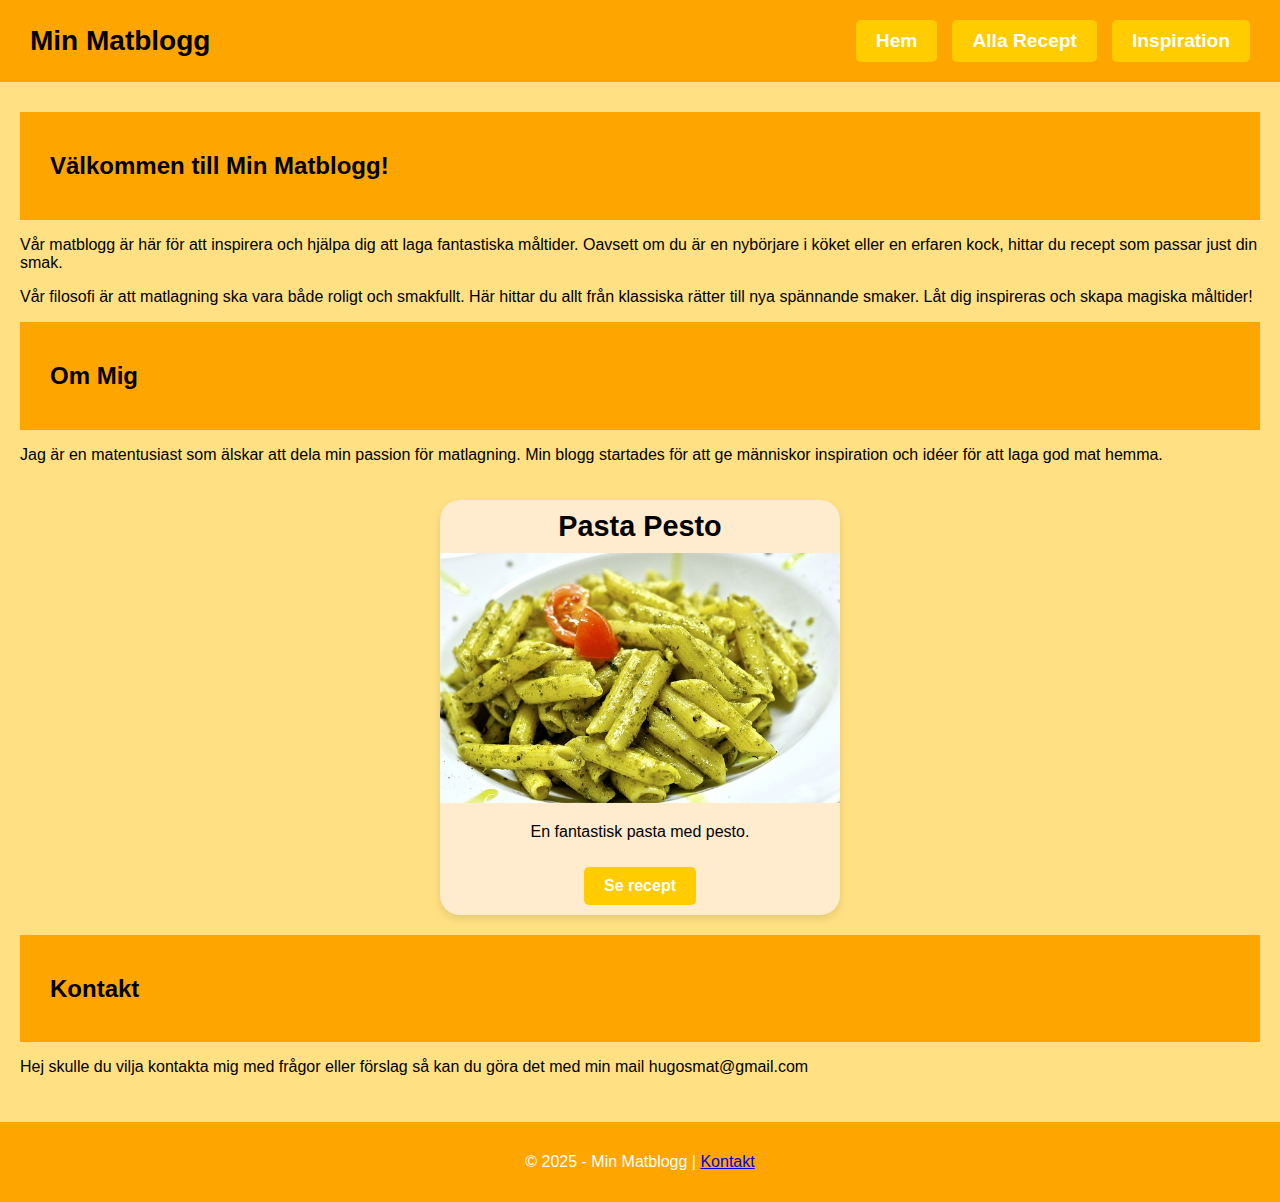
<file: html/index.html>
<!DOCTYPE html>
<html lang="sv">

<head>
    <meta charset="UTF-8">
    <meta name="viewport" content="width=device-width, initial-scale=1.0">
    <title>Min Matblogg</title>
    <link rel="stylesheet" href="../css/index.css">
</head>

<body class="grid-container">
    <!-- Header -->
    <header class="header">
        <div class="logo">
            <h1>Min Matblogg</h1>
        </div>
        <button class="menu-btn" id="menu-btn">☰</button>
        <nav class="nav-links" id="nav-links">
            <a href="../html/index.html">Hem</a>
            <a href="../html/allarecept.html">Alla Recept</a>
            <a href="../html/insperation.html">Inspiration</a>
        </nav>
    </header>

    <!-- Huvudinnehåll -->
    <main>
        <section class="intro">
            <header class="header1"><h2>Välkommen till Min Matblogg!</h2></header>
            <p>Vår matblogg är här för att inspirera och hjälpa dig att laga fantastiska måltider. Oavsett om du är en
                nybörjare i köket eller en erfaren kock, hittar du recept som passar just din smak.</p>
            <p>Vår filosofi är att matlagning ska vara både roligt och smakfullt. Här hittar du allt från klassiska
                rätter till nya spännande smaker. Låt dig inspireras och skapa magiska måltider!</p>
        </section>

        <section class="about-us">
            <header class="header1"><h2>Om Mig</h2></header>
            <p>Jag är en matentusiast som älskar att dela min passion för matlagning. Min blogg startades för att ge
                människor inspiration och idéer för att laga god mat hemma.</p>
        </section>

        <section class="menu recept-container">
            <div class="recept-card">
                <h2>Pasta Pesto</h2>
                <img src="../img/pasta_pesto.jpg" alt="Recept pasta pesto">
                <p>En fantastisk pasta med pesto.</p>
                <a href="../html/recept1.html" class="btn">Se recept</a>
            </div>
        </section>

        <section class="news">
            <header class="header1"><h2>Kontakt </h2></header>
            <p>
            Hej skulle du vilja kontakta mig med frågor eller förslag så kan du göra det med min mail hugosmat@gmail.com <!-- mailen är falsk den finns inte -->
            </p>
        </section>
    </main>

    <!-- Footer -->
    <footer class="footer">
        <p>&copy; 2025 - Min Matblogg | <a href="../html/kontakt.html">Kontakt</a></p>
    </footer>

    <script src="../js/funktion.js"></script>
</body>

</html>
</file>
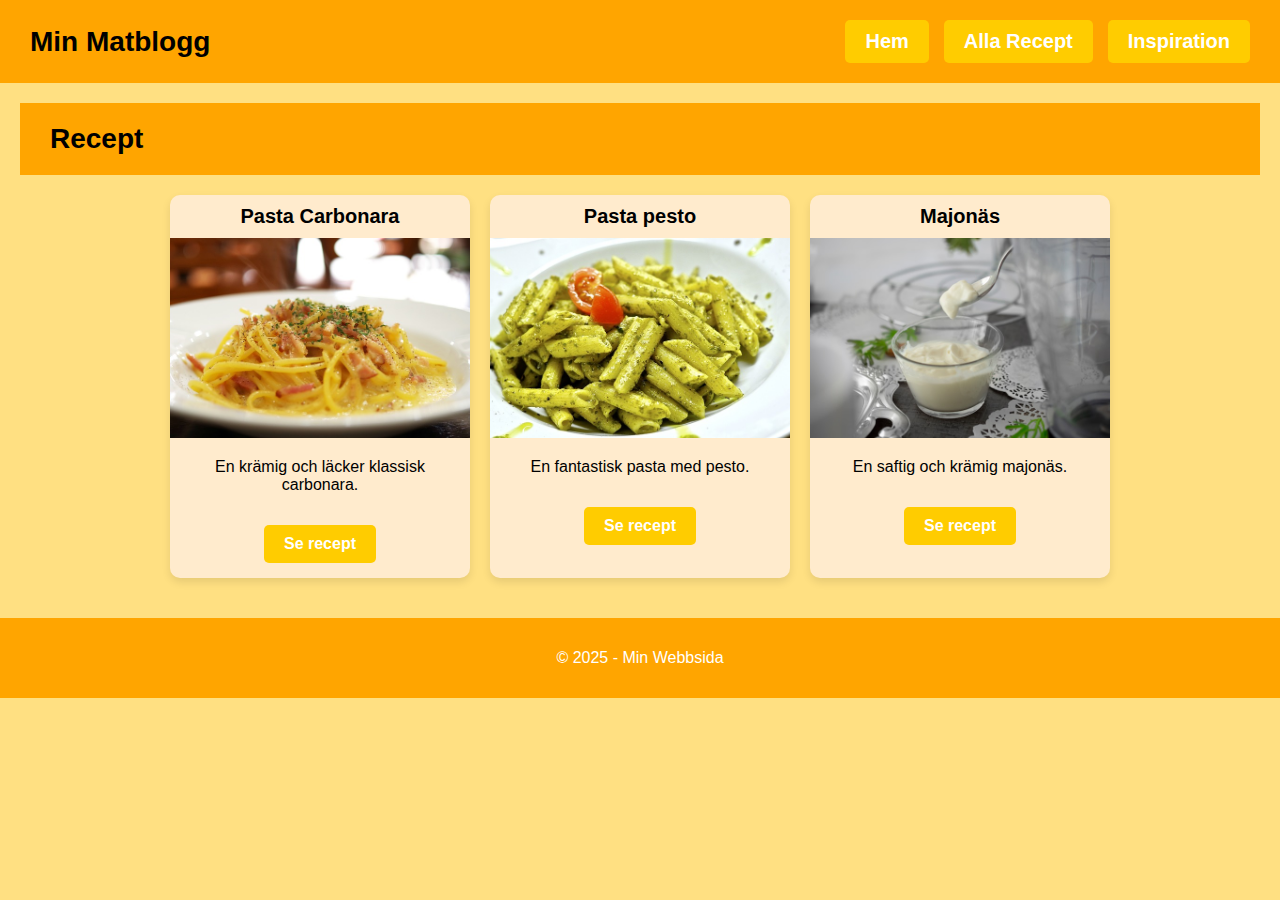
<file: html/allarecept.html>
<!DOCTYPE html>
<html lang="sv">

<head>
    <meta charset="UTF-8">
    <meta name="viewport" content="width=device-width, initial-scale=1.0">
    <title>Alla Recept</title>
    <link rel="stylesheet" href="../css/allarecept.css">
</head>

<body>
    <header class="header">
        <h1>Min Matblogg</h1>
        <button class="menu-btn" id="menu-btn">☰</button>
        <nav class="nav-links" id="nav-links">
            <a href="../html/index.html">Hem</a>
            <a href="../html/allarecept.html">Alla Recept</a>
            <a href="../html/insperation.html">Inspiration</a>
        </nav>
    </header>

    <main>
        <header>
            <h1>Recept</h1>
        </header>
        <div class="recept-container">
            <div class="recept-card">
                <h2>Pasta Carbonara</h2>
                <img src="../img/pastacarbonara.jpg" alt="Recept pastacarbonara">
                <p>En krämig och läcker klassisk carbonara.</p>
                <a href="../html/recept2.html" class="btn">Se recept</a>
            </div>
            <div class="recept-card">
                <h2>Pasta pesto</h2>
                <img src="../img/pasta_pesto.jpg" alt="Recept pasta pesto">
                <p>En fantastisk pasta med pesto.</p>
                <a href="../html/recept1.html" class="btn">Se recept</a>
            </div>
            <div class="recept-card">
                <h2>Majonäs</h2>
                <img src="../img/mayo_reddigerad.png" alt="Recept 3">
                <p>En saftig och krämig majonäs.</p>
                <a href="../html/recept3.html" class="btn">Se recept</a>
            </div>
        </div>
    </main>

    <footer class="footer">
        <p>&copy; 2025 - Min Webbsida</p>
    </footer>

    <script src="../js/funktion.js"></script>
</body>

</html>
</file>
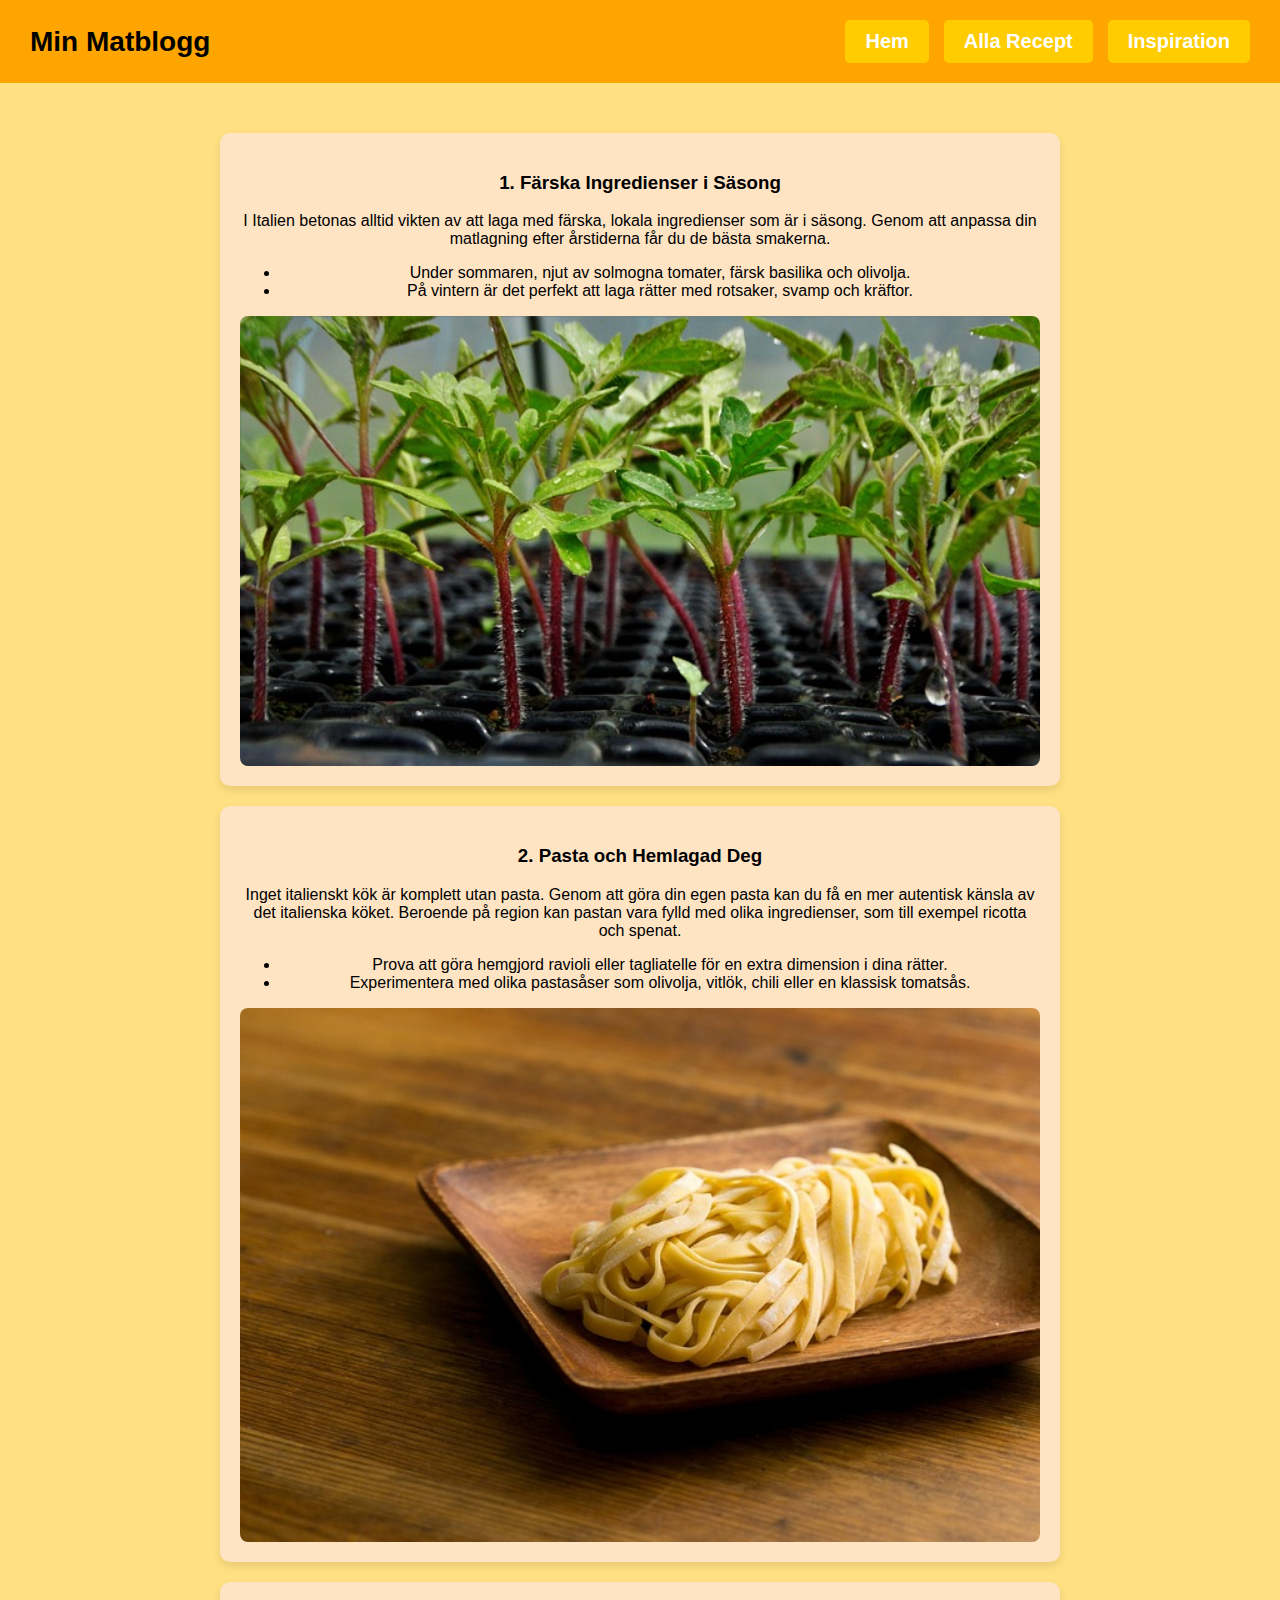
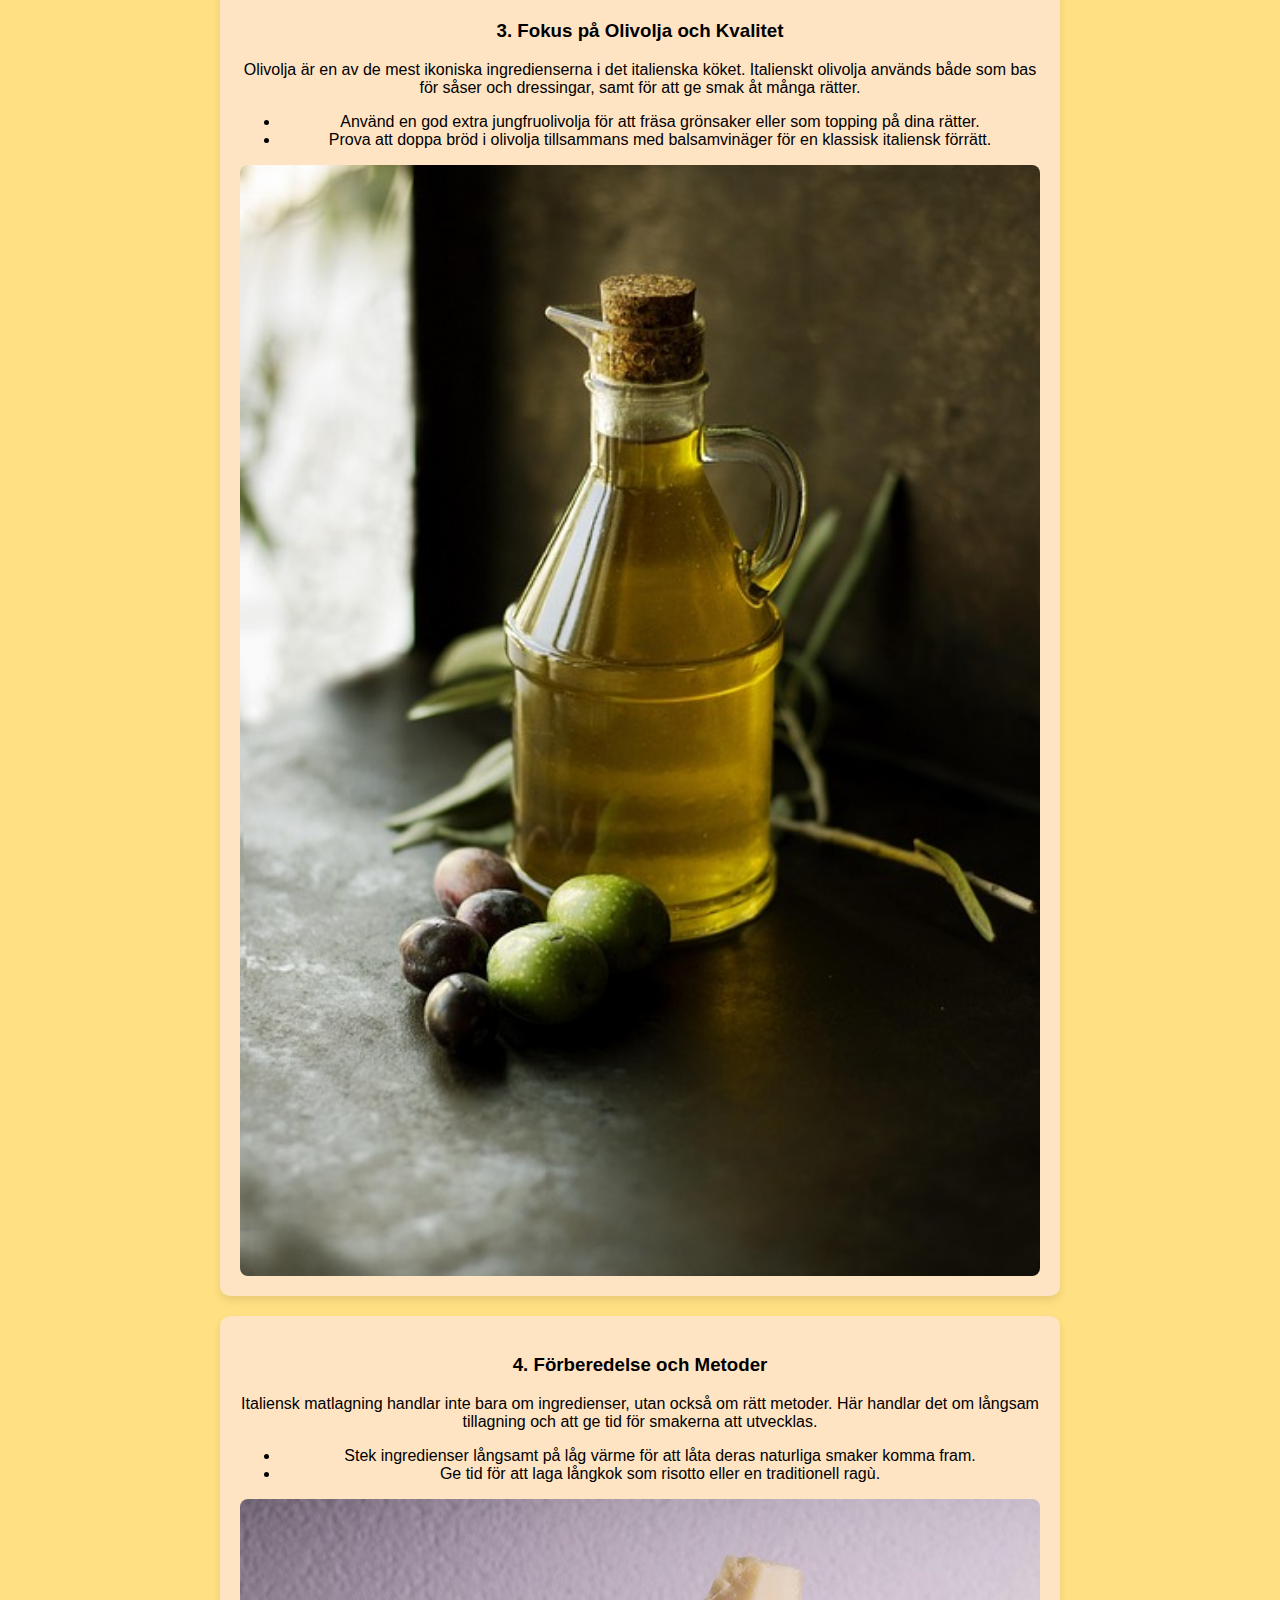
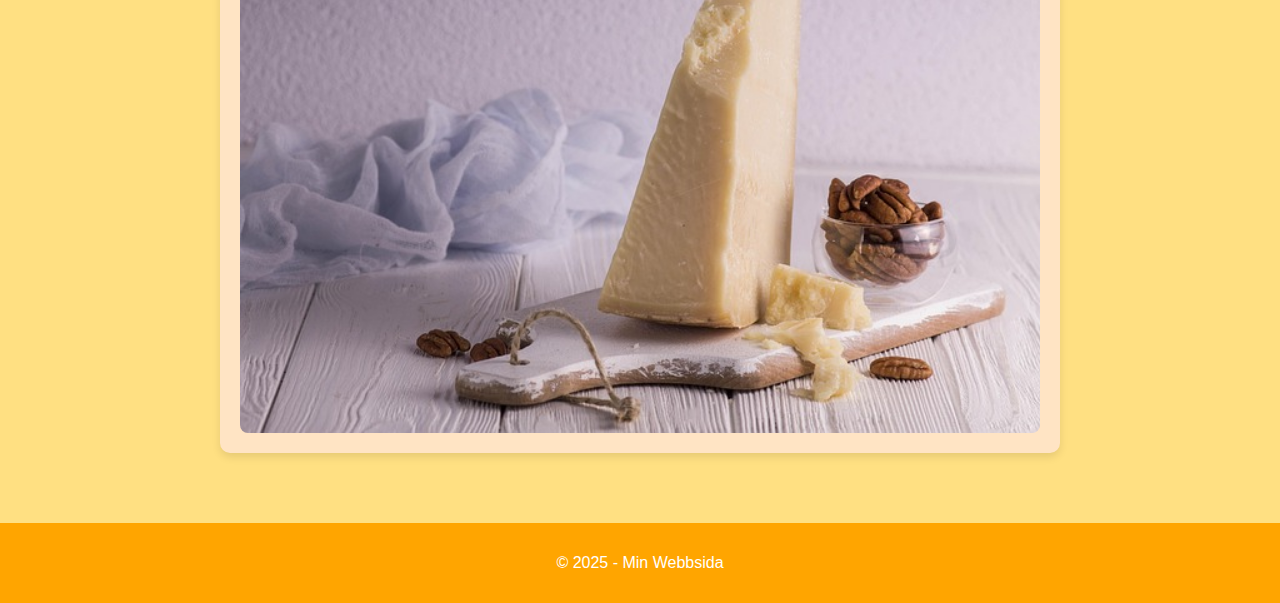
<file: html/insperation.html>
<!DOCTYPE html>
<html lang="sv">

<head>
    <meta charset="UTF-8">
    <meta name="viewport" content="width=device-width, initial-scale=1.0">
    <title>Inspiration från det Italienska Köket</title>
    <link rel="stylesheet" href="../css/insperation.css">
</head>

<body class="grid-container">
    <header class="header">
        <div class="logo">
            <h1>Min Matblogg</h1>
        </div>
        <button class="menu-btn" id="menu-btn">☰</button>
        <nav class="nav-links" id="nav-links">
            <a href="../html/index.html">Hem</a>
            <a href="../html/allarecept.html">Alla Recept</a>
            <a href="../html/insperation.html">Inspiration</a>
        </nav>
    </header>

    <main>
        <!-- Färska Ingredienser i Säsong -->
        <section class="section">
            <h3>1. Färska Ingredienser i Säsong</h3>
            <p>I Italien betonas alltid vikten av att laga med färska, lokala ingredienser som är i säsong. Genom att
                anpassa din matlagning efter årstiderna får du de bästa smakerna.</p>
            <ul>
                <li>Under sommaren, njut av solmogna tomater, färsk basilika och olivolja.</li>
                <li>På vintern är det perfekt att laga rätter med rotsaker, svamp och kräftor.</li>
            </ul>
            <img class="img" src="../img/tomatos.jpg" alt="">
        </section>

        <!-- Pasta och Hemlagad Deg -->
        <section class="section">
            <h3>2. Pasta och Hemlagad Deg</h3>
            <p>Inget italienskt kök är komplett utan pasta. Genom att göra din egen pasta kan du få en mer autentisk
                känsla av det italienska köket. Beroende på region kan pastan vara fylld med olika ingredienser, som
                till exempel ricotta och spenat.</p>
            <ul>
                <li>Prova att göra hemgjord ravioli eller tagliatelle för en extra dimension i dina rätter.</li>
                <li>Experimentera med olika pastasåser som olivolja, vitlök, chili eller en klassisk tomatsås.</li>
            </ul>
            <img class="img" src="../img/pasta.jpg" alt="">
        </section>

        <!-- Fokus på Olivolja och Kvalitet -->
        <section class="section">
            <h3>3. Fokus på Olivolja och Kvalitet</h3>
            <p>Olivolja är en av de mest ikoniska ingredienserna i det italienska köket. Italienskt olivolja används
                både som bas för såser och dressingar, samt för att ge smak åt många rätter.</p>
            <ul>
                <li>Använd en god extra jungfruolivolja för att fräsa grönsaker eller som topping på dina rätter.</li>
                <li>Prova att doppa bröd i olivolja tillsammans med balsamvinäger för en klassisk italiensk förrätt.
                </li>
            </ul>
            <img class="img" src="../img/olivoil.jpg" alt="olivoil">
        </section>


        <!-- Förberedelse och Metoder -->
        <section class="section">
            <h3>4. Förberedelse och Metoder</h3>
            <p>Italiensk matlagning handlar inte bara om ingredienser, utan också om rätt metoder. Här handlar det om
                långsam tillagning och att ge tid för smakerna att utvecklas.</p>

            <ul>
                <li>Stek ingredienser långsamt på låg värme för att låta deras naturliga smaker komma fram.</li>
                <li>Ge tid för att laga långkok som risotto eller en traditionell ragù.</li>
            </ul>
            <img class="img" src="../img/parmesan.jpg" alt=" parmesan">
        </section>
    </main>

    <!-- Footer -->
    <footer class="footer">
        <p>&copy; 2025 - Min Webbsida</p>
    </footer>

    <script src="../js/funktion.js"></script>
</body>

</html>
</file>
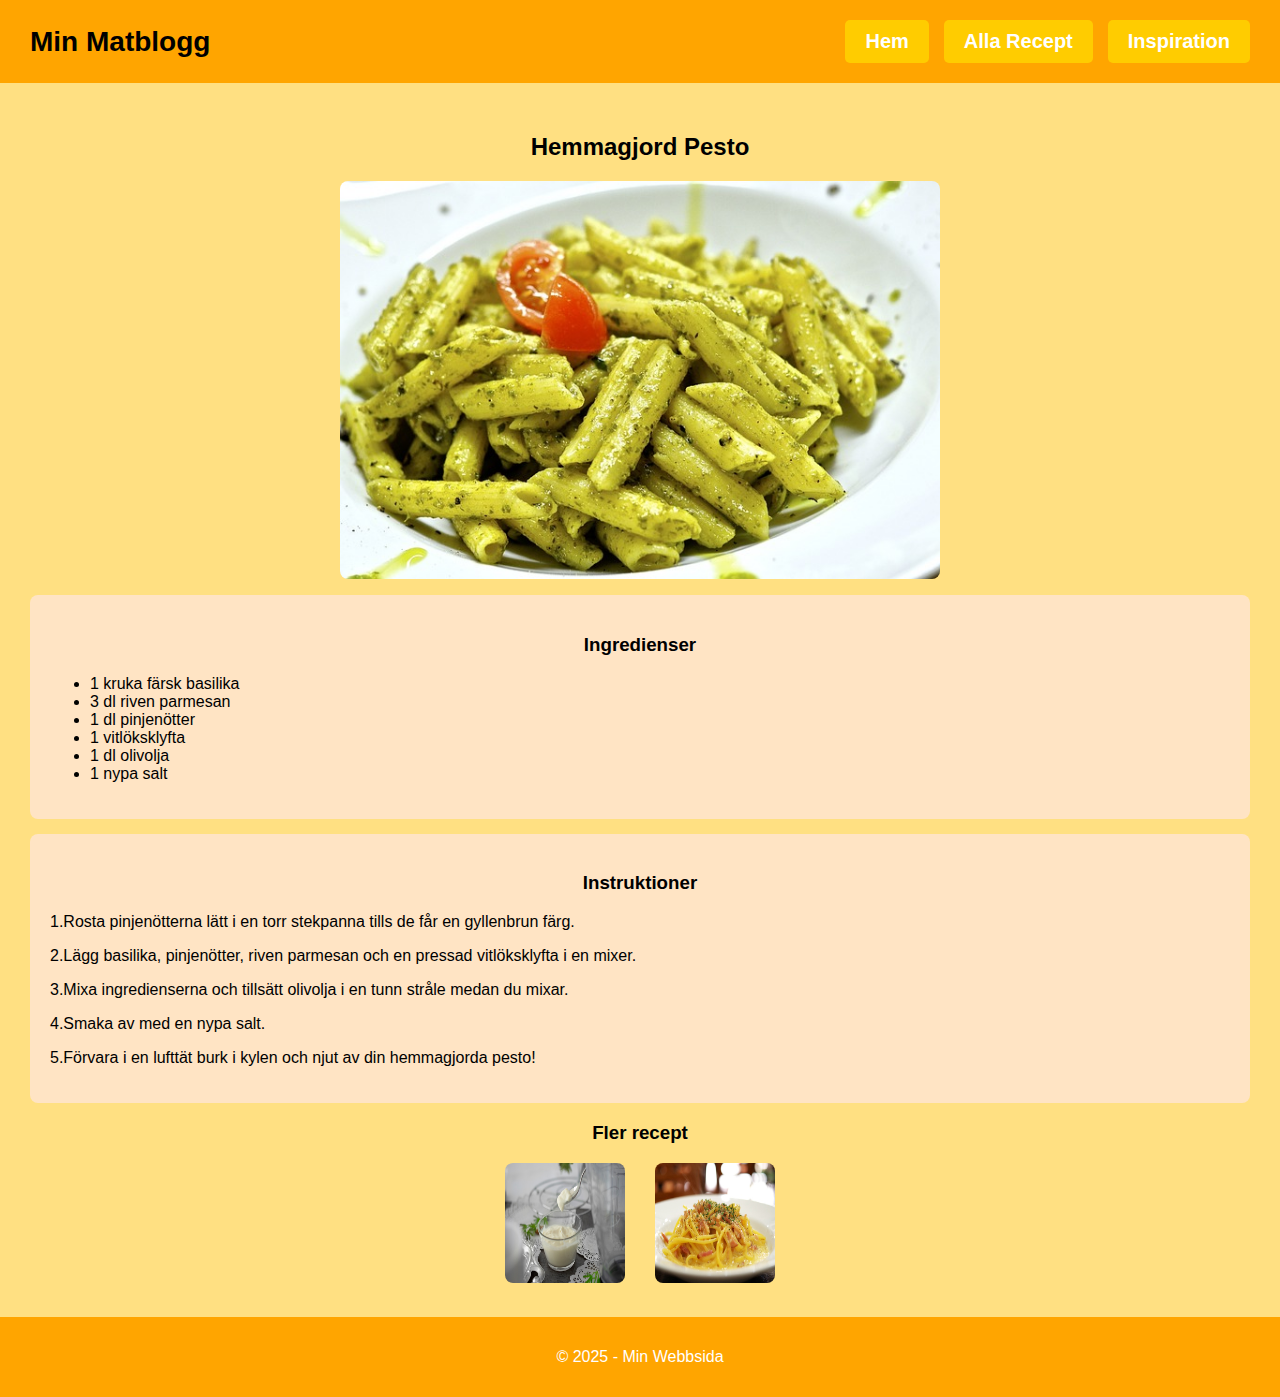
<file: html/recept1.html>
<!DOCTYPE html>
<html lang="sv">

<head>
    <meta charset="UTF-8">
    <meta name="viewport" content="width=device-width, initial-scale=1.0">
    <title>Hemmagjord Pesto</title>
    <link rel="stylesheet" href="../css/recept.css">
</head>

<body>
    <header class="header">
        <h1>Min Matblogg</h1>
        <button class="menu-btn" id="menu-btn">☰</button>
        <nav class="nav-links" id="nav-links">
            <a href="../html/index.html">Hem</a>
            <a href="../html/allarecept.html">Alla Recept</a>
            <a href="../html/insperation.html">Inspiration</a>
        </nav>
    </header>
    
    <main>
        <h2>Hemmagjord Pesto</h2>
        <img class="recept-bild" src="../img/pasta_pesto.jpg" alt="Hemmagjord Pesto">

       
        <div class="ingredienser">
            <h3>Ingredienser</h3>
            <ul>
                <li>1 kruka färsk basilika</li>
                <li>3 dl riven parmesan</li>
                <li>1 dl pinjenötter</li>
                <li>1 vitlöksklyfta</li>
                <li>1 dl olivolja</li>
                <li>1 nypa salt</li>
            </ul>
        </div>

    
        <div class="instruktioner">
            <h3>Instruktioner</h3>
            <p>1.Rosta pinjenötterna lätt i en torr stekpanna tills de får en gyllenbrun färg.</p>
            <p>2.Lägg basilika, pinjenötter, riven parmesan och en pressad vitlöksklyfta i en mixer.</p>
            <p>3.Mixa ingredienserna och tillsätt olivolja i en tunn stråle medan du mixar.</p>
            <p>4.Smaka av med en nypa salt.</p>
            <p>5.Förvara i en lufttät burk i kylen och njut av din hemmagjorda pesto!</p>
        </div>

       
        <h3>Fler recept</h3>
        <div class="relaterade-recept">
            <a href="../html/recept3.html">
                <img src="../img/mayo_reddigerad.png" alt="Hemmagjord Majonäs">
            </a>
            <a href="../html/recept3.html">
                <img src="../img/pastacarbonara.jpg" alt="Pastacarbonara">
            </a>
        </div>
    </main>

    
    <!-- Footer -->
    <footer class="footer">
        <p>&copy; 2025 - Min Webbsida</p>
    </footer>
    
    <script src="../js/funktion.js"></script>
</body>

</html>
</file>
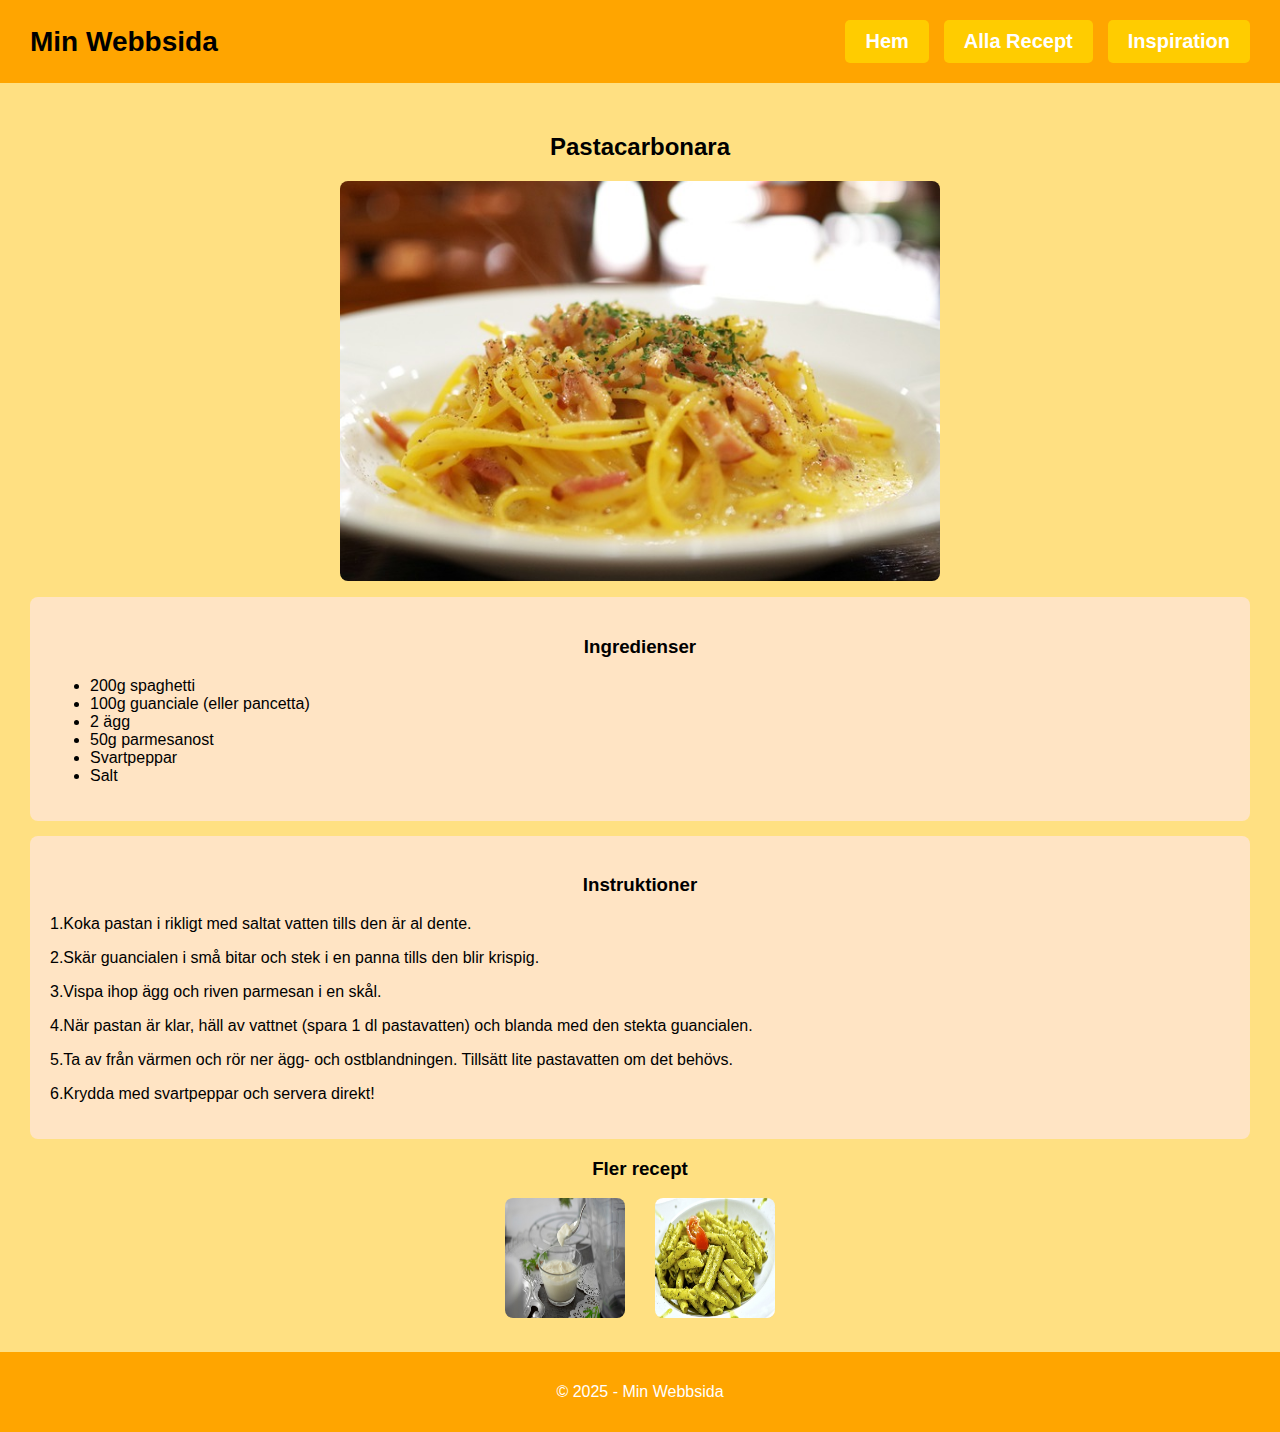
<file: html/recept2.html>
<!DOCTYPE html>
<html lang="sv">

<head>
    <meta charset="UTF-8">
    <meta name="viewport" content="width=device-width, initial-scale=1.0">
    <title>Pastacarbonara Recept</title>
    <link rel="stylesheet" href="../css/recept.css">
    
</head>

<body>

    <!-- 🔹 HEADER -->
    <header class="header">
        <h1>Min Webbsida</h1>
        <button class="menu-btn" id="menu-btn">☰</button>
        <nav class="nav-links" id="nav-links">
            <a href="../html/index.html">Hem</a>
            <a href="../html/allarecept.html">Alla Recept</a>
            <a href="../html/insperation.html">Inspiration</a>
        </nav>
    </header>

    <!-- 🔹 MAIN CONTENT -->
    <main>
        <h2>Pastacarbonara</h2>

        <img class="recept-bild" src="../img/pastacarbonara.jpg" alt="Pastacarbonara">

        <!-- 🔹 INGREDIENSER -->
        <div class="ingredienser">
            <h3>Ingredienser</h3>
            <ul>
                <li>200g spaghetti</li>
                <li>100g guanciale (eller pancetta)</li>
                <li>2 ägg</li>
                <li>50g parmesanost</li>
                <li>Svartpeppar</li>
                <li>Salt</li>
            </ul>
        </div>

        <!-- 🔹 INSTRUKTIONER -->
        <div class="instruktioner">
            <h3>Instruktioner</h3>
            <p>1.Koka pastan i rikligt med saltat vatten tills den är al dente.</p>
            <p>2.Skär guancialen i små bitar och stek i en panna tills den blir krispig.</p>
            <p>3.Vispa ihop ägg och riven parmesan i en skål.</p>
            <p>4.När pastan är klar, häll av vattnet (spara 1 dl pastavatten) och blanda med den stekta guancialen.</p>
            <p>5.Ta av från värmen och rör ner ägg- och ostblandningen. Tillsätt lite pastavatten om det behövs.</p>
            <p>6.Krydda med svartpeppar och servera direkt!</p>
        </div>

        <!-- 🔹 RELATERADE RECEPT -->
        <h3>Fler recept</h3>
        <div class="relaterade-recept">
            <a href="../html/recept1.html">
                <img src="../img/mayo_reddigerad.png" alt="Hemmagjord Majonäs">
            </a>
            <a href="../html/recept3.html">
                <img src="../img/pasta_pesto.jpg" alt="Hemmagjord Pesto">
            </a>
        </div>
    </main>

   
    <!-- Footer -->
    <footer class="footer">
        <p>&copy; 2025 - Min Webbsida</p>
    </footer>
    
    <script src="../js/funktion.js"></script>
</body>

</html>
</file>
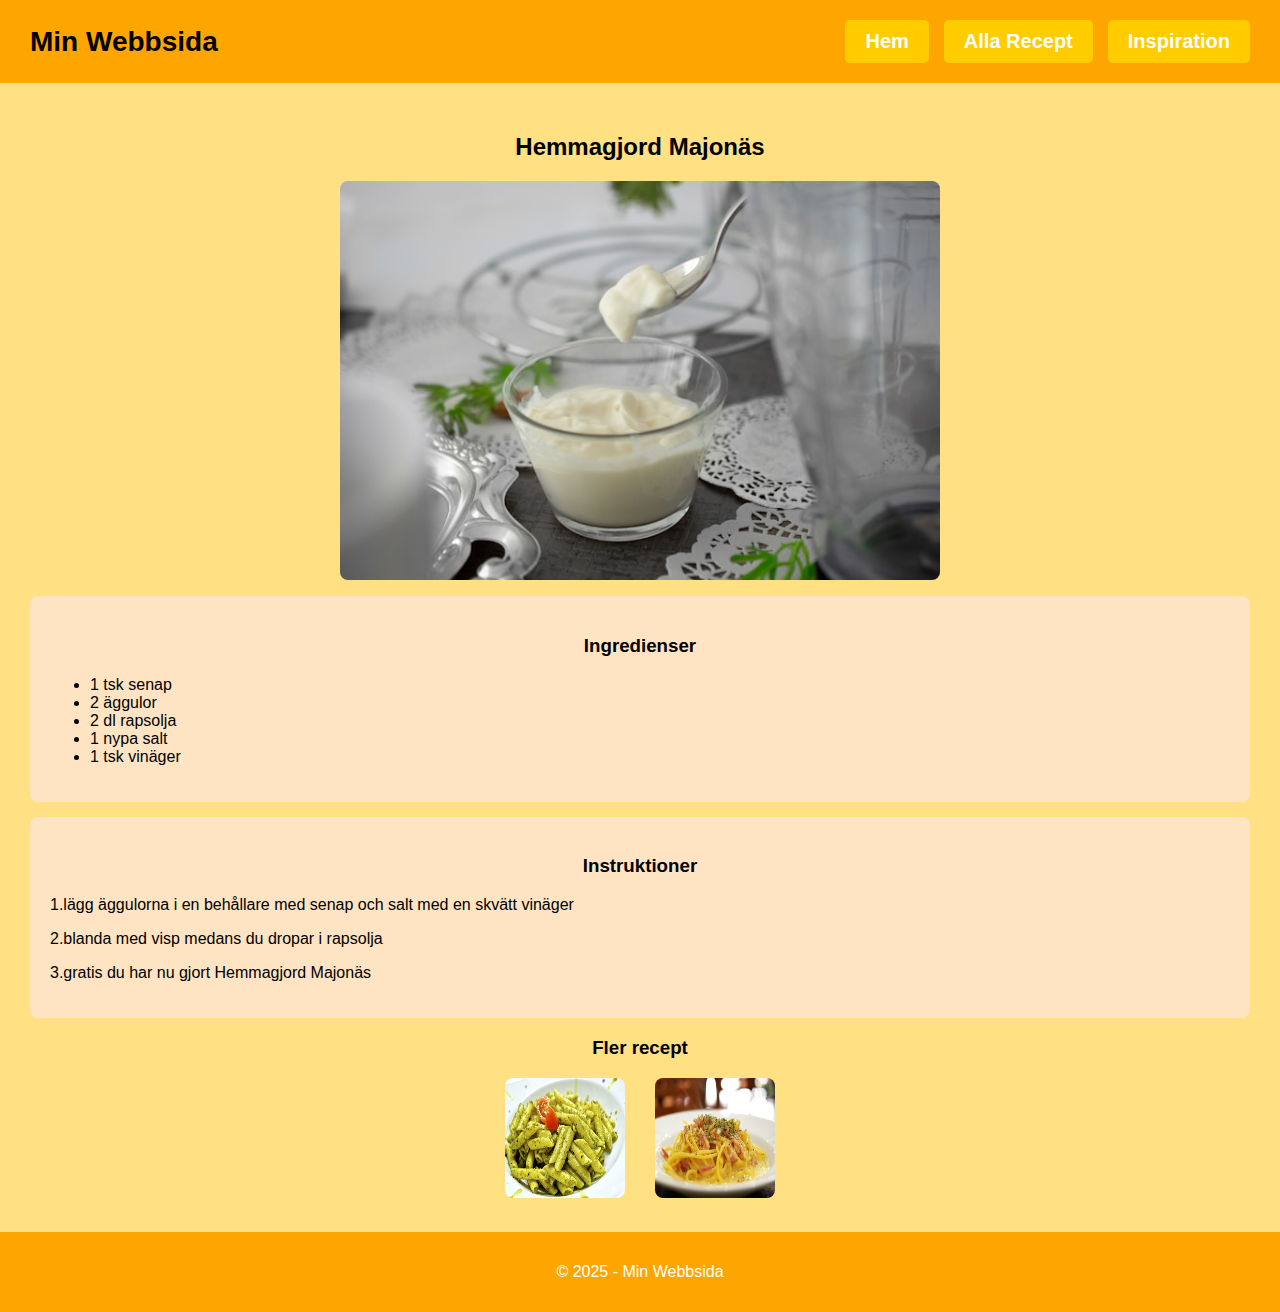
<file: html/recept3.html>
<!DOCTYPE html>
<html lang="sv">

<head>
    <meta charset="UTF-8">
    <meta name="viewport" content="width=device-width, initial-scale=1.0">
    <title>Hemmagjord Majonäs</title>
    <link rel="stylesheet" href="../css/recept.css">
</head>

<body>

    
    <header class="header">
        <h1>Min Webbsida</h1>
        <button class="menu-btn" id="menu-btn">☰</button>
        <nav class="nav-links" id="nav-links">
            <a href="../html/index.html">Hem</a>
            <a href="../html/allarecept.html">Alla Recept</a>
            <a href="../html/insperation.html">Inspiration</a>
        </nav>
    </header>

    
    <main>
        <h2>Hemmagjord Majonäs</h2>

        <img class="recept-bild" src="../img/mayo_reddigerad.png" alt="Hemmagjord Majonäs">

        <!-- INGREDIENSER -->
        <div class="ingredienser">
            <h3>Ingredienser</h3>
            <ul>
                <li>1 tsk senap</li>
                <li>2 äggulor</li>
                <li>2 dl rapsolja</li>
                <li>1 nypa salt</li>
                <li>1 tsk vinäger</li>
            </ul>
        </div>

        <!-- INSTRUKTIONER -->
        <div class="instruktioner">
            <h3>Instruktioner</h3>
            <p>1.lägg äggulorna i en behållare med senap och salt med en skvätt vinäger</p>
            <p>2.blanda med visp medans du dropar i rapsolja</p>
            <p>3.gratis du har nu gjort Hemmagjord Majonäs</p>
        </div>

        <!-- RELATERADE RECEPT -->
        <h3>Fler recept</h3>
        <div class="relaterade-recept">
            <a href="../html/recept1.html">
                <img src="../img/pasta_pesto.jpg" alt="pasta pesto">
            </a>
            <a href="../html/recept2.html">
                <img src="../img/pastacarbonara.jpg" alt="Pastacarbonara">
            </a>
        </div>
    </main>
    <!-- Footer -->
    <footer class="footer">
        <p>&copy; 2025 - Min Webbsida</p>
    </footer>
    
    <script src="../js/funktion.js"></script>
</body>

</html>
</file>
<file: css/index.css>
/* ====== Grundläggande stil ====== */
body {
    font-family: Arial, sans-serif;
    margin: 0;
    padding: 0;
    transition: background-color 0.3s, color 0.3s;
    background-color: #ffe082;
}

/* ====== Responsiv layout ====== */
.grid-container {
    display: grid;
    grid-template-areas:
        'header'
        'main'
        'footer';
    grid-template-columns: 1fr;
    gap: 10px;
    min-height: 100vh;
}

.recept-container {
    display: flex;
    flex-wrap: wrap;
    gap: 20px;
    justify-content: center;
    padding: 20px;
}

.recept-card {
    background: blanchedalmond;
    border-radius: 20px;
    box-shadow: 0 4px 8px rgba(0, 0, 0, 0.1);
    width: 100%;
    max-width: 400px;
    overflow: hidden;
    text-align: center;
    transition: transform 0.3s;
}

.recept-card:hover {
    transform: scale(1.05);
}

.recept-card img {
    width: 100%;
    height: 250px;
    object-fit: cover;
}

.recept-card h2 {
    font-size: 1.8rem;
    margin: 10px 0;
}

.recept-card p {
    padding: 0 15px;
    color: black;
}

.btn {
    display: inline-block;
    margin: 10px;
    padding: 10px 20px;
    background: #ffcc00;
    text-decoration: none;
    border-radius: 5px;
    font-weight: bold;
    color: white;
}

.btn:hover {
    background: #ffb300;
    color: black;
}

.header1 {
    text-align: center;
    background-color: #ffa500;
    color: black;
    padding: 20px 30px;
    display: flex;
    justify-content: space-between;
    align-items: center;
    position: relative;
}

/* ====== Header & Navigation ====== */
header {
    grid-area: header;
    background-color: #ffa500;
    color: black;
    padding: 20px 30px;
    display: flex;
    justify-content: space-between;
    align-items: center;
    position: relative;
}

h1 {
    margin: 0;
    font-size: 1.75rem;
}

.nav-links {
    display: flex;
    gap: 15px;
    z-index: 1000;
}

.nav-links a {
    text-decoration: none;
    padding: 10px 20px;
    color: white;
    background: #ffcc00;
    border-radius: 5px;
    font-weight: bold;
    transition: background 0.3s, transform 0.2s;
    font-size: 1.2rem;
}

.nav-links a:hover {
    background: #ffb300;
    color: black;
    transform: scale(1.05);
}

/* ====== Hamburgermeny ====== */
.menu-btn {
    background: none;
    border: none;
    font-size: 1.875rem;
    color: white;
    cursor: pointer;
    display: none;
}

@media (max-width: 768px) {
    .menu-btn {
        display: block;
    }

    .nav-links {
        display: none;
        flex-direction: column;
        position: absolute;
        top: 3.75rem;
        right: 0;
        background: #ffe4c4;
        width: 100%;
        max-width: 30vw;
        text-align: center;
        padding: 0.625rem;
        border-radius: 0 0 0.625rem 0.625rem;
        box-shadow: 0 0.25rem 0.375rem rgba(0, 0, 0, 0.2);
        animation: slideDown 0.3s ease-in-out;
    }

    .nav-links a {
        display: block;
        padding: 0.9375rem;
        text-decoration: none;
        color: white;
        font-size: 1.125rem;
        border-bottom: 1px solid rgba(255, 255, 255, 0.3);
    }

    .nav-links.active {
        display: flex;
    }
}

/* ====== Huvudinnehåll ====== */
main {
    grid-area: main;
    padding: 20px;
    background-color: #ffe082;
}

/* ====== Footer ====== */
footer {
    grid-area: footer;
    background-color: orange;
    color: white;
    padding: 15px;
    text-align: center;
}

@keyframes slideDown {
    from {
        opacity: 0;
        transform: translateY(-10px);
    }

    to {
        opacity: 1;
        transform: translateY(0);
    }
}
</file>
<file: css/allarecept.css>
body {
    font-family: Arial, sans-serif;
    margin: 0;
    padding: 0;
    transition: background-color 0.3s, color 0.3s;
    background-color: #ffe082;
}

@viewport {
    width: device-width;
    initial-scale: 1;
}

.grid-container {
    display: grid;
    grid-template-areas:
        'header'
        'main'
        'footer';
    grid-template-columns: 1fr;
    gap: 0.625rem;
    min-height: 100vh;
}

header {
    grid-area: header;
    background-color: #ffa500;
    color: #000000;
    padding: 1.25rem 1.875rem;
    display: flex;
    justify-content: space-between;
    align-items: center;
    position: relative;
}

h1 {
    margin: 0;
    font-size: 1.75rem;
}

.nav-links {
    display: flex;
    gap: 0.9375rem;
    z-index: 1000;
}

.nav-links a {
    text-decoration: none;
    padding: 0.625rem 1.25rem;
    color: white;
    background: #ffcc00;
    border-radius: 0.3125rem;
    font-weight: bold;
    transition: background 0.3s, transform 0.2s;
    font-size: 1.25rem;
}

.nav-links a:hover {
    background: #ffb300;
    color: black;
    transform: scale(1.05);
}

.menu-btn {
    background: none;
    border: none;
    font-size: 1.875rem;
    color: white;
    cursor: pointer;
    display: none;
}

@media (max-width: 767px) {
    .menu-btn {
        display: block;
    }

    .nav-links {
        display: none;
        flex-direction: column;
        position: absolute;
        top: 3.75rem;
        right: 0;
        background: #ffe4c4;
        width: 100%;
        max-width: 30vw;
        text-align: center;
        padding: 0.625rem;
        border-radius: 0 0 0.625rem 0.625rem;
        box-shadow: 0 0.25rem 0.375rem rgba(0, 0, 0, 0.2);
        animation: slideDown 0.3s ease-in-out;
    }

    .nav-links a {
        display: block;
        padding: 0.9375rem;
        text-decoration: none;
        color: white;
        font-size: 1.125rem;
        border-bottom: 1px solid rgba(255, 255, 255, 0.3);
    }

    .nav-links.active {
        display: flex;
    }
}

main {
    grid-area: main;
    padding: 1.25rem;
    background-color: #ffe082;
}

.recept-container {
    display: flex;
    flex-wrap: wrap;
    gap: 1.25rem;
    justify-content: center;
    padding: 1.25rem;
}

.recept-card {
    background: blanchedalmond;
    border-radius: 0.625rem;
    box-shadow: 0 0.25rem 0.5rem rgba(0, 0, 0, 0.1);
    width: 18.75rem;
    overflow: hidden;
    text-align: center;
    transition: transform 0.3s;
}

.recept-card:hover {
    transform: scale(1.05);
}

.recept-card img {
    width: 100%;
    height: 12.5rem;
    object-fit: cover;
}

.recept-card h2 {
    font-size: 1.25rem;
    margin: 0.625rem 0;
}

.recept-card p {
    padding: 0 0.9375rem;
    color: black;
}

.btn {
    display: inline-block;
    margin: 0.9375rem;
    padding: 0.625rem 1.25rem;
    background: #ffcc00;
    text-decoration: none;
    border-radius: 0.3125rem;
    font-weight: bold;
    color: white;
}

.btn:hover {
    background: #ffb300;
    color: black;
}

footer {
    grid-area: footer;
    background-color: orange;
    color: white;
    padding: 0.9375rem;
    text-align: center;
}

@keyframes slideDown {
    from {
        opacity: 0;
        transform: translateY(-10px);
    }

    to {
        opacity: 1;
        transform: translateY(0);
    }
}

@media (max-width: 1284px) and (min-width: 800px) {
    header {
        padding: 1.25rem 1.875rem;
    }

    h1 {
        font-size: 1.75rem;
    }

    .nav-links a {
        font-size: 1.25rem;
    }

    .recept-bild {
        max-width: 37.5rem;
    }

    .relaterade-recept img {
        width: 7.5rem;
        height: 7.5rem;
    }
}
</file>
<file: css/insperation.css>
/* ====== Grundläggande stil ====== */
body {
    font-family: Arial, sans-serif;
    margin: 0;
    padding: 0;
    background-color: #ffe082;
}

@viewport {
    width: device-width;
    initial-scale: 1;
}

.img {
    width: 100%;
    max-width: 100%;
    height: auto;
    display: block;
    margin: 0 auto;
    border-radius: 0.5rem;
}

.recept-card img {
    width: 100%;
    height: auto;
    object-fit: cover;
}

/* ====== Layout för hela sidan ====== */
.grid-container {
    display: grid;
    grid-template-areas:
        'header'
        'main'
        'footer';
    grid-template-columns: 1fr;
    gap: 0.625rem;
    min-height: 100vh;
}

/* ====== Header & Navigation ====== */
header {
    grid-area: header;
    background-color: orange;
    color: black;
    padding: 1.25rem 1.875rem;
    display: flex;
    justify-content: space-between;
    align-items: center;
    position: relative;
}

h1 {
    margin: 0;
    font-size: 1.75rem;
}

.nav-links {
    display: flex;
    gap: 0.9375rem;
    z-index: 1000;
}

.nav-links a {
    text-decoration: none;
    padding: 0.625rem 1.25rem;
    color: white;
    background: #ffcc00;
    border-radius: 0.3125rem;
    font-weight: bold;
    transition: background 0.3s, transform 0.2s;
    font-size: 1.25rem;
}

.nav-links a:hover {
    background: #ffb300;
    color: black;
    transform: scale(1.05);
}

/* ====== Hamburgermeny ====== */
.menu-btn {
    background: none;
    border: none;
    font-size: 1.875rem;
    color: white;
    cursor: pointer;
    display: none;
}

@media (max-width: 48rem) {
    .menu-btn {
        display: block;
    }

    .nav-links {
        display: none;
        flex-direction: column;
        position: absolute;
        top: 3.75rem;
        right: 0;
        background: bisque;
        width: 100%;
        max-width: 30vw;
        text-align: center;
        padding: 0.625rem;
        border-radius: 0 0 0.625rem 0.625rem;
        box-shadow: 0 0.25rem 0.375rem rgba(0, 0, 0, 0.2);
        animation: slideDown 0.3s ease-in-out;
        z-index: 1000;
    }

    .nav-links a {
        display: block;
        padding: 0.9375rem;
        font-size: 1.125rem;
        border-bottom: 1px solid rgba(255, 255, 255, 0.3);
    }

    .nav-links.active {
        display: flex;
    }
    header {
        padding: 1.25rem 1.875rem;
        
    }

    h1 {
        font-size: 1.75rem;
       
    }

}

/* ====== Huvudinnehåll ====== */
main {
    grid-area: main;
    padding: 2.5rem 1.25rem;
    display: flex;
    flex-direction: column;
    align-items: center;
}

.section {
    max-width: 50rem;
    background: bisque;
    padding: 1.25rem;
    margin-bottom: 1.25rem;
    border-radius: 0.625rem;
    box-shadow: 0 0.25rem 0.5rem rgba(0, 0, 0, 0.1);
    text-align: center;
}

/* Receptkort */
.recept-container {
    display: flex;
    flex-wrap: wrap;
    gap: 1.25rem;
    justify-content: center;
    padding: 1.25rem;
}

.recept-card {
    background: white;
    border-radius: 0.625rem;
    box-shadow: 0 0.25rem 0.5rem rgba(0, 0, 0, 0.1);
    width: 100%;
    max-width: 18.75rem;
    overflow: hidden;
    text-align: center;
    transition: transform 0.3s;
}

.recept-card:hover {
    transform: scale(1.05);
}

.recept-card h2 {
    font-size: 1.25rem;
    margin: 0.625rem 0;
}

.recept-card p {
    padding: 0 0.9375rem;
    color: #666;
}

.btn {
    display: inline-block;
    margin: 0.9375rem;
    padding: 0.625rem 1.25rem;
    background: #ffcc00;
    color: black;
    text-decoration: none;
    border-radius: 0.3125rem;
    font-weight: bold;
}

.btn:hover {
    background: #ffb300;
}

/* ====== Footer ====== */
footer {
    grid-area: footer;
    background-color: orange;
    color: white;
    padding: 0.9375rem;
    text-align: center;
}

@keyframes slideDown {
    from {
        opacity: 0;
        transform: translateY(-0.625rem);
    }

    to {
        opacity: 1;
        transform: translateY(0);
    }
}


@media (max-width: 64rem) {
    .grid-container {
        gap: 0.3125rem;
    }

    .section {
        padding: 0.9375rem;
    }

    .recept-container {
        gap: 0.9375rem;
    }
}
</file>
<file: css/recept.css>
/* ====== Grundläggande stil ====== */
body {
    font-family: Arial, sans-serif;
    margin: 0;
    padding: 0;
    transition: background-color 0.3s, color 0.3s;
    background-color: #ffe082;
}

@viewport {
    width: device-width;
    initial-scale: 1;
}

/* ====== Layout för hela sidan ====== */
.grid-container {
    display: grid;
    grid-template-areas:
        'header'
        'main'
        'footer';
    grid-template-columns: 1fr;
    gap: 0.625rem;
    min-height: 100vh;
}

/* ====== Header & Navigation ====== */
header {
    grid-area: header;
    background-color: orange;
    color: black;
    padding: 1.25rem 1.875rem;
    display: flex;
    justify-content: space-between;
    align-items: center;
    position: relative;
    text-align: center;
}

h1 {
    margin: 0;
    font-size: 1.75rem;
    text-align: center;
}

h3,h2{
    text-align: center;
}
.nav-links {
    display: flex;
    gap: 0.9375rem;
    z-index: 1000;
}

.nav-links a {
    text-decoration: none;
    padding: 0.625rem 1.25rem;
    color: white;
    background: #ffcc00;
    border-radius: 0.3125rem;
    font-weight: bold;
    transition: background 0.3s, transform 0.2s;
    font-size: 1.25rem;
}

.nav-links a:hover {
    background: #ffb300;
    color: black;
    transform: scale(1.05);
}

/* ====== Hamburgermeny ====== */
.menu-btn {
    background: none;
    border: none;
    font-size: 1.875rem;
    color: white;
    cursor: pointer;
    display: none;
}

@media (max-width: 767px) {
    .menu-btn {
        display: block;
    }

    .nav-links {
        display: none;
        flex-direction: column;
        position: absolute;
        top: 3.75rem;
        right: 0;
        background: bisque;
        width: 100%;
        max-width: 30vw;
        text-align: center;
        padding: 0.625rem;
        border-radius: 0 0 0.625rem 0.625rem;
        box-shadow: 0 0.25rem 0.375rem rgba(0, 0, 0, 0.2);
        animation: slideDown 0.3s ease-in-out;
    }

    .nav-links a {
        display: block;
        padding: 0.9375rem;
        font-size: 1.125rem;
        text-decoration: none;
        color: white;
        border-bottom: 1px solid rgba(255, 255, 255, 0.3);
    }

    .nav-links.active {
        display: flex;
    }
}

/* ====== Huvudinnehåll ====== */
main {
    grid-area: main;
    padding: 1.875rem;
    background-color: #ffe082;
    text-align: justify;
}

/* Boxar för ingredienser och instruktioner */
.ingredienser,
.instruktioner {
    background-color: bisque;
    color: black;
    padding: 1.25rem;
    border-radius: 0.5rem;
    margin-bottom: 0.9375rem;
    justify-content: center;
}

.recept-bild {
    width: 100%;
    max-width: 31.25rem;
    display: block;
    margin: 0 auto;
    border-radius: 0.5rem;
    margin-bottom: 1rem;
}

/* Relaterade recept */
.relaterade-recept {
    display: flex;
    justify-content: center;
    gap: 1.875rem;
}

.relaterade-recept img {
    width: 10.5rem;
    height: 8rem;
    border-radius: 0.5rem;
}

.relaterade-recept img:hover {
    transform: scale(1.05);
}

/* ====== Footer ====== */
footer {
    grid-area: footer;
    background-color: orange;
    color: white;
    padding: 0.9375rem;
    text-align: center;
}

/* ====== Animation ====== */
@keyframes slideDown {
    0% {
        opacity: 0;
        transform: translateY(-0.625rem);
    }

    100% {
        opacity: 1;
        transform: translateY(0);
    }
}

/* ====== Anpassning för iPhone 13 Pro Max ====== */
@media (max-width: 1284px) and (min-width: 800px) {
    header {
        padding: 1.25rem 1.875rem;
    }

    .recept-bild {
        max-width: 37.5rem;
    }

    .relaterade-recept img {
        width: 7.5rem;
        height: 7.5rem;
    }
}
</file>
